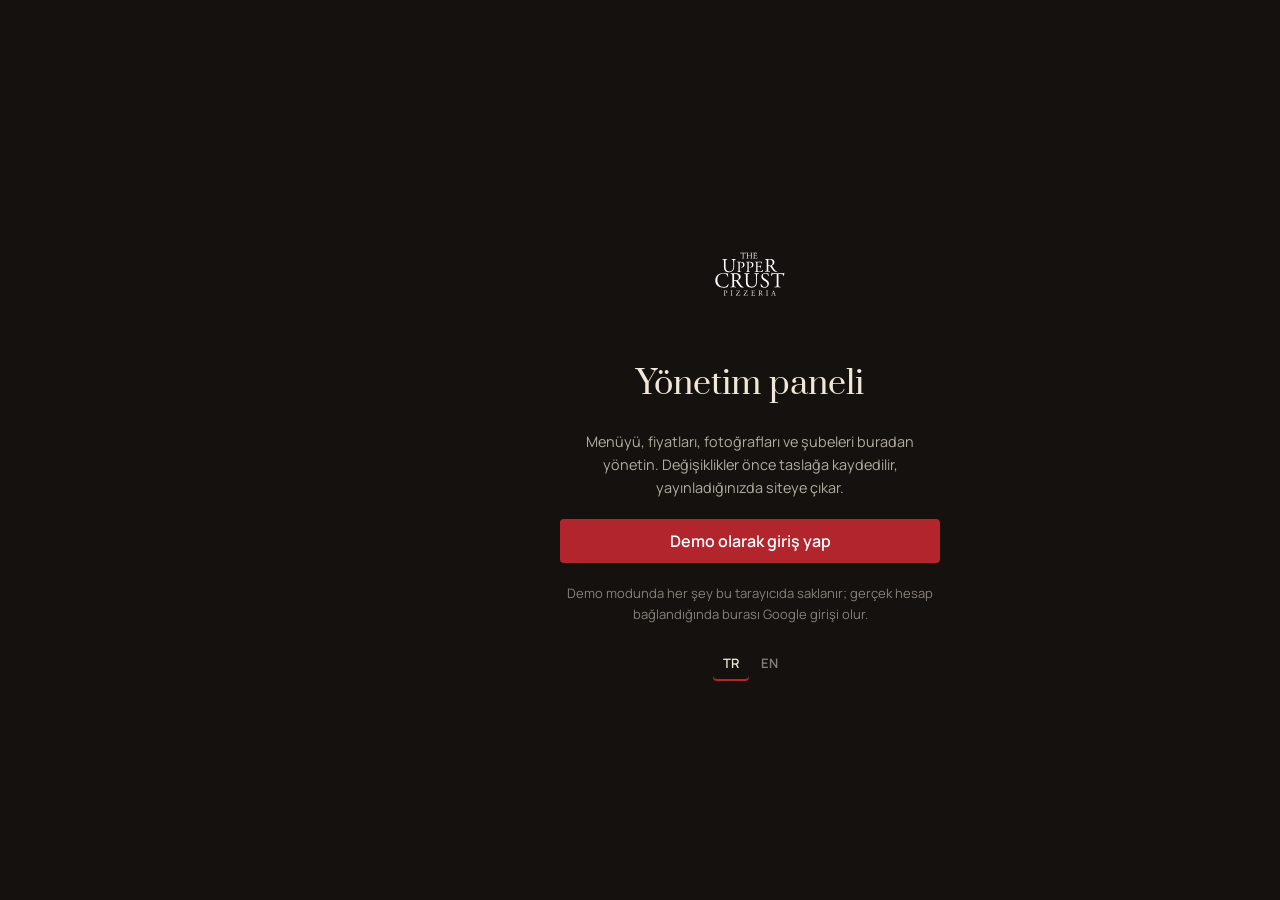
<file: admin/index.html>
<!DOCTYPE html>
<html lang="tr">
<head>
    <meta charset="UTF-8">
    <meta name="viewport" content="width=device-width, initial-scale=1.0, viewport-fit=cover">
    <title>Upper Crust Yönetim</title>
    <meta name="robots" content="noindex, nofollow">
    <meta name="theme-color" content="#15110F">
    <meta name="apple-mobile-web-app-capable" content="yes">
    <meta name="apple-mobile-web-app-status-bar-style" content="black-translucent">
    <link rel="manifest" href="manifest.webmanifest">
    <link rel="icon" href="../images/official/UC-Logo.png">
    <link rel="apple-touch-icon" href="../images/official/cropped-uppercrust_logotype_faviw.png">
    <link rel="preconnect" href="https://fonts.googleapis.com">
    <link rel="preconnect" href="https://fonts.gstatic.com" crossorigin>
    <link href="https://fonts.googleapis.com/css2?family=Cinzel:wght@600&family=Manrope:wght@400;500;600;700&family=Prata&display=swap" rel="stylesheet">
    <link rel="stylesheet" href="../css/style.css">
    <link rel="stylesheet" href="admin.css">
</head>
<body class="admin">
    <div id="app" aria-live="polite">
        <div class="boot"><img src="../images/official/uppercrust_logotype16-w.svg" alt="" width="90"><p>Yükleniyor…</p></div>
    </div>
    <div class="toast" id="toast" role="status" aria-live="polite"></div>
    <dialog class="sheet" id="sheet" data-lenis-prevent></dialog>
    <input type="file" id="file-image" accept="image/*" hidden>
    <input type="file" id="file-camera" accept="image/*" capture="environment" hidden>
    <input type="file" id="file-video" accept="video/mp4,video/quicktime" hidden>

    <script src="../js/config.js"></script>
    <script src="../js/idb.js"></script>
    <script src="i18n.js"></script>
    <script src="store.js"></script>
    <script src="admin.js"></script>
</body>
</html>
</file>
<file: css/style.css>
/*
  The Upper Crust Türkiye, v7
  Scene: the restaurant after dusk. Charcoal ceiling, oven glow, red booths,
  the "One slice at a time / Happiness" mural, a chalkboard menu in an oak frame.
  One accent (booth red), one radius (4px). Motion: GSAP + ScrollTrigger.
*/

:root {
    --ink: #15110F;
    --ink-2: #1E1815;
    --ink-3: #2A221E;
    --chalk: #EFE7DA;
    --chalk-70: rgba(239, 231, 218, 0.72);
    --chalk-50: rgba(239, 231, 218, 0.52);
    --line: rgba(239, 231, 218, 0.14);
    --line-strong: rgba(239, 231, 218, 0.30);
    --booth: #B3252D;
    --booth-deep: #8E1B22;
    --booth-soft: #E4747B;
    --board: #23362E;
    --board-deep: #1B2B24;
    --oak: #7A5230;
    --mozz: #F1DFA8;
    --bulb: rgba(224, 164, 88, 0.16);

    --font-display: 'Prata', 'Cairo', Georgia, serif;
    --font-body: 'Manrope', 'Cairo', system-ui, sans-serif;
    --font-mark: 'Cinzel', 'Prata', serif;

    --r: 4px;
    --ease: cubic-bezier(0.23, 1, 0.32, 1);
    --fast: 0.2s;
    --med: 0.45s;
    --header-h: 72px;
    --wrap: 1240px;
    --gutter: clamp(1.25rem, 4vw, 3.5rem);
    --z-header: 50;
    --z-drawer: 60;
    --z-peek: 70;
    --z-toast: 80;

    color-scheme: dark;
}

/* ---------- Base ---------- */
*, *::before, *::after { box-sizing: border-box; }
html { scroll-behavior: smooth; -webkit-text-size-adjust: 100%; }
body {
    margin: 0;
    font-family: var(--font-body);
    font-size: 1rem;
    line-height: 1.6;
    color: var(--chalk);
    background: var(--ink);
    -webkit-font-smoothing: antialiased;
    overflow-x: clip;
}
img { display: block; max-width: 100%; }
html.js img[loading="lazy"] { opacity: 0; transition: opacity 0.45s ease; }
html.js img[loading="lazy"].is-loaded { opacity: 1; }
a { color: inherit; text-decoration: none; }
button { font: inherit; color: inherit; background: none; border: 0; padding: 0; cursor: pointer; }
h1, h2, h3, h4, p, ul, dl, dd, figure { margin: 0; }
ul { padding: 0; list-style: none; }
h1, h2, h3 { font-family: var(--font-display); font-weight: 400; text-wrap: balance; }
h2 { font-size: clamp(2rem, 3.6vw, 3.4rem); line-height: 1.08; letter-spacing: -0.01em; }
h3 { font-size: 1.5rem; line-height: 1.2; }
p { text-wrap: pretty; }
::selection { background: var(--booth); color: #fff; }
:focus-visible { outline: 2px solid var(--chalk); outline-offset: 3px; border-radius: 2px; }
.wrap { max-width: var(--wrap); margin-inline: auto; padding-inline: var(--gutter); }
.skip { position: absolute; inset-inline-start: 1rem; top: -100px; z-index: 100; background: var(--chalk); color: var(--ink); padding: 0.75rem 1rem; border-radius: var(--r); font-weight: 600; }
.skip:focus { top: 1rem; }
.fine { font-size: 0.8125rem; color: var(--chalk-50); line-height: 1.5; }
.top-sentinel { position: absolute; top: 0; height: 1px; width: 1px; }
.word { display: inline-block; }
[data-reveal], .story-photo, .tl-media, .loc-media, .statement-media, .teaser-media { will-change: clip-path; }
[data-split] .word { will-change: transform, opacity; }

/* ---------- Buttons ---------- */
.btn {
    display: inline-flex; align-items: center; justify-content: center; gap: 0.5rem;
    min-height: 48px; padding: 0 1.5rem;
    border-radius: var(--r); border: 1px solid transparent;
    font-weight: 600; font-size: 0.9375rem; line-height: 1; white-space: nowrap;
    transition: transform var(--fast) var(--ease), background-color var(--fast), color var(--fast), border-color var(--fast);
}
.btn:active { transform: scale(0.97); }
.btn-lg { min-height: 56px; padding: 0 2rem; font-size: 1rem; }
.btn-primary { background: var(--booth); color: #fff; }
.btn-primary:hover { background: var(--booth-deep); }
.btn-ghost { border-color: var(--line-strong); color: var(--chalk); }
.btn-ghost:hover { background: var(--chalk); color: var(--ink); border-color: var(--chalk); }
.btn-quiet { color: var(--chalk-70); text-decoration: underline; text-underline-offset: 4px; text-decoration-color: var(--line-strong); padding-inline: 0.75rem; }
.btn-quiet:hover { color: var(--chalk); text-decoration-color: var(--chalk); }
.icon-btn {
    display: inline-grid; place-items: center; width: 44px; height: 44px;
    border-radius: 50%; border: 1px solid var(--line-strong); color: var(--chalk);
    transition: background-color var(--fast), color var(--fast), transform var(--fast) var(--ease);
}
.icon-btn:hover { background: var(--chalk); color: var(--ink); }
.icon-btn:active { transform: scale(0.94); }

/* ---------- Header ---------- */
.site-header {
    position: fixed; inset-inline: 0; top: 0; z-index: var(--z-header);
    height: var(--header-h);
    display: flex; align-items: center; gap: clamp(1.25rem, 3vw, 3rem);
    padding-inline: var(--gutter);
    background: transparent;
    transition: background-color var(--med), border-color var(--med);
    border-bottom: 1px solid transparent;
}
.site-header.is-scrolled { background: rgba(21, 17, 15, 0.92); border-color: var(--line); }
@supports (backdrop-filter: blur(1px)) {
    .site-header.is-scrolled { background: rgba(21, 17, 15, 0.78); backdrop-filter: blur(14px); }
}
.wordmark { font-family: var(--font-mark); font-weight: 600; font-size: 1.0625rem; letter-spacing: 0.06em; text-transform: uppercase; white-space: nowrap; }
.wordmark span { font-size: 0.7em; vertical-align: 0.15em; margin-inline-end: 0.15em; }
.nav { display: flex; gap: clamp(0.875rem, 2vw, 1.75rem); }
.nav a { font-weight: 500; font-size: 0.9375rem; color: var(--chalk-70); text-decoration: underline; text-decoration-color: transparent; text-underline-offset: 6px; transition: color var(--fast), text-decoration-color var(--fast); white-space: nowrap; }
.nav a:hover { color: var(--chalk); text-decoration-color: var(--booth); }
.tools { margin-inline-start: auto; display: flex; align-items: center; gap: 0.75rem; }
.lang { display: flex; gap: 0.125rem; }
.lang button { min-width: 36px; height: 36px; font-size: 0.8125rem; font-weight: 600; color: var(--chalk-50); border-radius: var(--r); transition: color var(--fast); }
.lang button:hover { color: var(--chalk); }
.lang button[aria-pressed="true"] { color: var(--chalk); box-shadow: inset 0 -2px 0 var(--booth); }
.tray-btn { position: relative; display: grid; place-items: center; width: 44px; height: 44px; border-radius: 50%; color: var(--chalk); transition: background-color var(--fast); }
.tray-btn:hover { background: var(--ink-3); }
.tray-count {
    position: absolute; top: 2px; inset-inline-end: 0;
    min-width: 20px; height: 20px; padding-inline: 5px;
    display: grid; place-items: center;
    background: var(--booth); color: #fff; border-radius: 10px;
    font-size: 0.6875rem; font-weight: 700; font-variant-numeric: tabular-nums;
}
.tray-count.pop { animation: pop 0.4s var(--ease); }
@keyframes pop { 0% { transform: scale(1); } 40% { transform: scale(1.35); } 100% { transform: scale(1); } }
.btn-header { min-height: 42px; }
.burger { display: none; width: 44px; height: 44px; position: relative; }
.burger span { position: absolute; left: 11px; width: 22px; height: 2px; background: currentColor; transition: transform var(--med) var(--ease), top var(--med) var(--ease); }
.burger span:first-child { top: 17px; }
.burger span:last-child { top: 25px; }
.burger[aria-expanded="true"] span:first-child { top: 21px; transform: rotate(45deg); }
.burger[aria-expanded="true"] span:last-child { top: 21px; transform: rotate(-45deg); }

.drawer {
    position: fixed; inset: 0; z-index: var(--z-drawer);
    background: var(--ink); padding: calc(var(--header-h) + 2rem) var(--gutter) 2rem;
    display: flex; flex-direction: column; justify-content: space-between;
    transform: translateX(100%); visibility: hidden;
    transition: transform var(--med) var(--ease), visibility 0s linear var(--med);
}
[dir="rtl"] .drawer { transform: translateX(-100%); }
.drawer.is-open { transform: none; visibility: visible; transition: transform var(--med) var(--ease); }
.drawer-nav { display: grid; gap: 1rem; }
.drawer-nav a { font-family: var(--font-display); font-size: clamp(1.75rem, 8vw, 2.75rem); line-height: 1.1; }
.drawer-order { color: var(--booth-soft); }
.drawer-lang { gap: 0.5rem; }
.drawer-lang button { min-width: 48px; height: 44px; font-size: 1rem; }
body.drawer-open .site-header { background: var(--ink); border-color: var(--line); }
body.drawer-open .site-header .burger { position: relative; z-index: calc(var(--z-drawer) + 1); }

/* ---------- Hero ---------- */
.hero {
    position: relative; min-height: 100svh;
    display: grid; grid-template-columns: minmax(0, 1fr) minmax(0, 1fr); align-items: center;
    padding: calc(var(--header-h) + 1.5rem) var(--gutter) 5rem;
    overflow: hidden; isolation: isolate;
}
.hero-bg { position: absolute; inset: 0; z-index: -2; }
.hero-bg img, .hero-bg video { width: 100%; height: 100%; object-fit: cover; object-position: 60% 45%; filter: saturate(0.9) brightness(0.5); }
.embers { position: absolute; inset: 0; width: 100%; height: 100%; pointer-events: none; mix-blend-mode: screen; z-index: 2; }
.hero-bg::after { z-index: 1;
    content: ''; position: absolute; inset: 0;
    background:
        radial-gradient(70% 60% at 75% 50%, var(--bulb), transparent 70%),
        linear-gradient(90deg, rgba(21, 17, 15, 0.96) 0%, rgba(21, 17, 15, 0.82) 45%, rgba(21, 17, 15, 0.45) 100%),
        linear-gradient(0deg, var(--ink) 0%, transparent 35%);
}
.hero-copy { max-width: 640px; position: relative; z-index: 1; }
.hero-copy > * { animation: rise 0.9s var(--ease) both; animation-delay: calc(var(--i) * 110ms + 120ms); }
@keyframes rise { from { opacity: 0; transform: translateY(24px); } to { opacity: 1; transform: none; } }
.hero-logo { height: 120px; width: auto; margin-bottom: 1.5rem; opacity: 0.95; }
.hero-title { font-size: clamp(2.4rem, 4.8vw, 4.4rem); line-height: 1.04; letter-spacing: -0.015em; }
.hero-sub { margin-top: 1.5rem; font-size: clamp(1.0625rem, 1.5vw, 1.3125rem); color: var(--chalk-70); max-width: 38ch; }
.hero-ctas { margin-top: 2.25rem; display: flex; flex-wrap: wrap; gap: 0.75rem; }
.awards { margin-top: 2.5rem; display: flex; flex-wrap: wrap; gap: 0.5rem 1.5rem; font-size: 0.8125rem; color: var(--chalk-50); }
.awards li { display: flex; align-items: center; gap: 0.5rem; }
.awards li::before { content: ''; width: 6px; height: 6px; border-radius: 50%; background: var(--booth); }

.hero-pie { justify-self: end; width: min(42vw, 66vh); aspect-ratio: 1; position: relative; z-index: 1; transform: translateX(-6%); }
[dir="rtl"] .hero-pie { justify-self: start; transform: translateX(6%) scaleX(-1); }
.pie { position: relative; width: 100%; height: 100%; animation: pie-in 1.4s var(--ease) both; }
@keyframes pie-in { from { opacity: 0; transform: rotate(-24deg) scale(0.92); } to { opacity: 1; transform: none; } }
.pie-layer { position: absolute; inset: 0; }
.disc { width: 100%; height: 100%; border-radius: 50%; overflow: hidden; }
/* Pizza sits at (52%, 54%) of hero.jpg with a diameter of 82% of its height; recentre and overfill the disc. */
.disc img { width: 100%; height: 100%; object-fit: cover; object-position: 50% 50%; transform: translate(-4.3%, -5%) scale(1.26); }
.pie-base .disc { box-shadow: 0 50px 120px rgba(0, 0, 0, 0.65), 0 0 0 1px rgba(239, 231, 218, 0.07); }
.pie-gap, .pie-slice { clip-path: polygon(50% 50%, 30.9% 3.8%, 0% 0%, 3.8% 30.9%); }
.pie-gap { background: radial-gradient(circle at 50% 50%, #4a2c1a 0%, #2a1a10 55%, #1a100a 100%); opacity: 0; }
.pie-slice { will-change: transform; filter: drop-shadow(0 10px 18px rgba(0, 0, 0, 0)); }
.cheese { position: absolute; inset: 0; width: 100%; height: 100%; overflow: visible; pointer-events: none; }
.cheese path { fill: none; stroke: url(#mozz); stroke-linecap: round; }
.cheese circle { fill: #F3E2B0; }

.band { position: relative; z-index: 2; }
.drips { position: absolute; left: 0; right: 0; top: -1px; width: 100%; height: 130px; z-index: 3; pointer-events: none; overflow: visible; }

/* ---------- Mural marquee ---------- */
.marquee { background: var(--booth); color: #fff; overflow: hidden; padding-block: 0.9rem; border-block: 1px solid rgba(255, 255, 255, 0.08); }
.marquee-track { display: flex; width: max-content; white-space: nowrap; will-change: transform; }
.marquee-track span { padding-inline-end: 2.5rem; font-family: var(--font-body); font-weight: 700; font-size: clamp(1.25rem, 2.4vw, 2rem); letter-spacing: 0.02em; text-transform: uppercase; }
.marquee-track span.em { font-family: var(--font-display); font-weight: 400; text-transform: none; letter-spacing: 0; color: var(--mozz); }

/* ---------- Section rhythm ---------- */
section { padding-block: clamp(4.5rem, 9vw, 8rem); }
.section-head { display: grid; gap: 0.75rem; max-width: 60ch; margin-bottom: clamp(2.5rem, 5vw, 4rem); }
.section-head p { color: var(--chalk-70); font-size: 1.125rem; }

/* ---------- Story ---------- */
.story-grid { display: grid; grid-template-columns: minmax(0, 5fr) minmax(0, 7fr); gap: clamp(2rem, 5vw, 5rem); align-items: center; }
.story-copy p { margin-top: 1.5rem; color: var(--chalk-70); font-size: 1.0625rem; max-width: 52ch; }
.facts { margin-top: 2.5rem; display: grid; grid-template-columns: 1fr 1fr; gap: 1.5rem 2rem; border-top: 1px solid var(--line); padding-top: 1.5rem; }
.facts dt { font-size: 0.8125rem; color: var(--chalk-50); }
.facts dd { font-family: var(--font-display); font-size: 1.25rem; margin-top: 0.25rem; font-variant-numeric: tabular-nums; }
.story-media { position: relative; min-height: 520px; }
.story-photo { position: absolute; overflow: hidden; border-radius: var(--r); background: var(--ink-3); }
.story-photo img { width: 100%; height: 100%; object-fit: cover; will-change: transform; }
.story-photo:not(.small) { inset: 0 18% 8% 0; }
.story-photo.small { width: 42%; aspect-ratio: 4 / 3; right: 0; bottom: 0; box-shadow: 0 30px 80px rgba(0, 0, 0, 0.55); }
[dir="rtl"] .story-photo:not(.small) { inset: 0 0 8% 18%; }
[dir="rtl"] .story-photo.small { right: auto; left: 0; }

/* ---------- Timeline (pinned) ---------- */
.tl { padding-block: 0; background: var(--ink-2); overflow: hidden; }
.tl-head { padding-block: clamp(3rem, 6vw, 5rem) 1.5rem; }
.tl-viewport { overflow: hidden; padding-bottom: clamp(3rem, 6vw, 5rem); scrollbar-width: none; }
.tl-viewport::-webkit-scrollbar { display: none; }
.tl-track { display: flex; gap: clamp(1.5rem, 3vw, 3rem); padding-inline: var(--gutter); width: max-content; will-change: transform; }
.tl-panel { width: min(72vw, 780px); display: grid; grid-template-columns: minmax(0, 3fr) minmax(0, 2fr); gap: 1.5rem; align-items: end; }
.tl-media { aspect-ratio: 4 / 3; overflow: hidden; border-radius: var(--r); background: var(--ink-3); }
.tl-media img { width: 100%; height: 100%; object-fit: cover; }
.tl-year { font-family: var(--font-display); font-size: clamp(1.75rem, 3vw, 2.75rem); line-height: 1.05; margin-bottom: 0.75rem; }
.tl-text p:last-child { color: var(--chalk-70); max-width: 34ch; }

/* ---------- Signature ---------- */
.sig-grid { display: grid; grid-template-columns: repeat(12, 1fr); gap: clamp(1rem, 2vw, 1.5rem); }
.sig { grid-column: span 4; display: grid; gap: 1rem; text-align: start; align-content: start; }
.sig.is-feature { grid-column: span 8; grid-row: span 2; }
.sig-media { overflow: hidden; border-radius: var(--r); background: var(--ink-3); aspect-ratio: 4 / 3; }
.sig.is-feature .sig-media { aspect-ratio: 8 / 7; }
.sig-media img { width: 100%; height: 100%; object-fit: cover; object-position: 50% 70%; filter: brightness(0.92); transition: filter var(--med), opacity 0.45s ease; }
.sig:hover .sig-media img, .sig:focus-visible .sig-media img { filter: brightness(1); }
.sig.is-season { grid-column: 1 / -1; grid-template-columns: minmax(0, 2fr) minmax(0, 3fr); align-items: center; gap: clamp(1.25rem, 3vw, 2.5rem); margin-top: 0.5rem; padding-top: clamp(1.25rem, 3vw, 2rem); border-top: 1px solid var(--line); }
.sig.is-season .sig-media { aspect-ratio: 16 / 10; }
.sig-text { display: grid; gap: 0.35rem; }
.sig-kicker { font-size: 0.8125rem; font-weight: 600; color: var(--booth-soft); }
.sig-name { font-family: var(--font-display); font-size: 1.375rem; text-decoration: underline; text-decoration-color: transparent; text-underline-offset: 6px; transition: text-decoration-color var(--fast); }
.sig.is-feature .sig-name { font-size: clamp(1.5rem, 2.4vw, 2rem); }
.sig:hover .sig-name { text-decoration-color: var(--booth); }
.sig-desc { color: var(--chalk-70); font-size: 0.9375rem; max-width: 48ch; }
.sig-price { color: var(--chalk-50); font-size: 0.875rem; font-variant-numeric: tabular-nums; }

/* ---------- Builder ---------- */
.builder { background: var(--ink-2); border-block: 1px solid var(--line); overflow: clip; }
.builder-grid { display: grid; grid-template-columns: minmax(0, 6fr) minmax(0, 5fr); gap: clamp(2rem, 5vw, 5rem); align-items: start; }
.page-menu .builder-stage { position: sticky; top: calc(var(--header-h) + 1.5rem); }
.builder-stage { position: relative; display: grid; place-items: center; padding: clamp(1rem, 3vw, 2.5rem); touch-action: none; user-select: none; -webkit-user-select: none; }
.builder-stage::before { content: ''; position: absolute; inset: 0; background: radial-gradient(50% 50% at 50% 50%, rgba(224, 164, 88, 0.22), transparent 70%); pointer-events: none; }
.builder-stage.is-dragging { cursor: grabbing; }
.pz { position: relative; width: min(100%, 560px); height: auto; filter: drop-shadow(0 50px 90px rgba(0, 0, 0, 0.65)); }
.pz-crust { fill: var(--crust, #E0B679); transition: fill var(--med); }
.pz-sauce { fill: var(--sauce, #B8321F); transition: fill var(--med); }
.pz-cheese { fill: #EBD9A4; }
.pz-txt { font-family: var(--font-display); font-size: 26px; fill: #3d2a1a; }
.pz-cut { stroke: rgba(30, 18, 10, 0.5); stroke-width: 3; }
.pz image { transition: opacity var(--fast); }
.pz-ghost { filter: none !important; }
.stage-hint { position: absolute; bottom: 0.5rem; inset-inline-start: 50%; transform: translateX(-50%); font-size: 0.8125rem; color: var(--chalk-50); white-space: nowrap; }
[dir="rtl"] .stage-hint { transform: translateX(50%); }
.spin-btn { position: absolute; inset-inline-end: 6%; bottom: 8%; background: var(--ink-2); }
.builder-panel { display: grid; gap: 1.75rem; min-width: 0; }
.pick { display: grid; gap: 0.75rem; min-width: 0; }
.field-label { font-size: 0.8125rem; color: var(--chalk-70); }
.thumbs { display: flex; gap: 0.75rem; overflow-x: auto; scroll-snap-type: x proximity; padding: 4px 4px 0.5rem; margin: -4px; scrollbar-width: none; }
.thumbs::-webkit-scrollbar { display: none; }
.thumb { flex: 0 0 auto; width: 76px; display: grid; gap: 0.4rem; justify-items: center; scroll-snap-align: start; border-radius: var(--r); }
.thumb-disc { width: 60px; height: 60px; border-radius: 50%; overflow: hidden; display: grid; place-items: center; background: var(--ink-3); box-shadow: 0 0 0 2px transparent; transition: box-shadow var(--fast), transform var(--fast) var(--ease); }
.thumb-disc img { width: 100%; height: 100%; object-fit: cover; }
.thumb-disc span { font-family: var(--font-display); font-size: 0.9375rem; color: var(--chalk-70); }
.thumb:hover .thumb-disc { transform: translateY(-2px); box-shadow: 0 0 0 2px var(--line-strong); }
.thumb[aria-checked="true"] .thumb-disc { box-shadow: 0 0 0 2px var(--chalk), 0 0 0 5px var(--ink-2); transform: scale(1.06); }
.thumb-name { font-size: 0.6875rem; color: var(--chalk-50); max-width: 76px; overflow: hidden; text-overflow: ellipsis; white-space: nowrap; }
.thumb[aria-checked="true"] .thumb-name { color: var(--chalk); }
.ctl-grid { display: grid; grid-template-columns: 1fr 1fr 1fr; gap: 1rem; }
.field { display: grid; gap: 0.5rem; }
.field label { font-size: 0.8125rem; color: var(--chalk-70); }
.field input {
    height: 46px; padding-inline: 0.875rem; border-radius: var(--r);
    background: var(--ink-3); color: var(--chalk); border: 1px solid var(--line-strong);
    font: inherit; font-size: 0.9375rem; width: 100%;
    transition: border-color var(--fast);
}
.field input::placeholder { color: var(--chalk-50); }
.field input:focus { outline: none; border-color: var(--chalk); }
.seg { display: inline-flex; border: 1px solid var(--line-strong); border-radius: var(--r); padding: 3px; gap: 3px; background: var(--ink-3); width: 100%; }
.seg button { flex: 1; display: inline-flex; align-items: baseline; justify-content: center; gap: 0.35rem; min-height: 38px; padding: 0 0.5rem; border-radius: 3px; font-weight: 600; font-size: 0.875rem; color: var(--chalk-70); transition: background-color var(--fast), color var(--fast); }
.seg button small { font-size: 0.7rem; font-weight: 500; color: var(--chalk-50); }
.seg button:hover { color: var(--chalk); }
.seg button[aria-checked="true"] { background: var(--chalk); color: var(--ink); }
.seg button[aria-checked="true"] small { color: var(--ink); opacity: 0.7; }
.builder-foot { display: flex; flex-wrap: wrap; align-items: center; gap: 1rem; padding-top: 1.25rem; border-top: 1px solid var(--line); }
.builder-price { font-family: var(--font-display); font-size: 1.75rem; font-variant-numeric: tabular-nums; margin-inline-end: auto; }

/* ---------- Statement ---------- */
.statement { background: var(--ink); }
.statement-grid { display: grid; grid-template-columns: minmax(0, 5fr) minmax(0, 7fr); gap: clamp(2rem, 5vw, 5rem); align-items: center; }
.statement-media { aspect-ratio: 9 / 13; overflow: hidden; border-radius: var(--r); background: var(--ink-3); box-shadow: 0 40px 100px rgba(0, 0, 0, 0.55); }
.statement-media video { width: 100%; height: 100%; object-fit: cover; }
.statement-copy h2 { font-size: clamp(2.6rem, 6vw, 5.5rem); line-height: 1; letter-spacing: -0.02em; }
.statement-copy p { margin-top: 1.5rem; color: var(--chalk-70); font-size: 1.125rem; max-width: 46ch; }
.statement-copy .btn { margin-top: 2rem; }

/* ---------- Intro ---------- */
.intro { position: fixed; inset: 0; z-index: 200; display: grid; place-items: center; pointer-events: none; }
.intro-panel { position: absolute; inset-inline: 0; height: 50%; background: var(--ink); }
.intro-top { top: 0; border-bottom: 1px solid var(--line); }
.intro-bottom { bottom: 0; }
.intro-center { position: relative; z-index: 1; display: grid; justify-items: center; gap: 1rem; text-align: center; }
.intro-center img { height: 140px; width: auto; }
.intro-center p { font-size: 0.875rem; color: var(--chalk-50); letter-spacing: 0.04em; }
body.is-intro { overflow: hidden; }
body:not(.is-intro) .intro { display: none; }
body.is-intro .hero-copy > *, body.is-intro .pie { animation-play-state: paused; }

/* ---------- Cursor ---------- */
.cursor { position: fixed; top: 0; left: 0; z-index: 300; width: 12px; height: 12px; margin: -6px 0 0 -6px; border-radius: 50%; background: var(--chalk); pointer-events: none; opacity: 0; transition: width 0.25s var(--ease), height 0.25s var(--ease), margin 0.25s var(--ease), background-color 0.25s, opacity 0.2s; display: grid; place-items: center; }
.cursor.is-on { opacity: 1; }
.cursor.is-hover { width: 40px; height: 40px; margin: -20px 0 0 -20px; background: rgba(239, 231, 218, 0.18); box-shadow: inset 0 0 0 1px var(--chalk); }
.cursor.is-label { width: 96px; height: 96px; margin: -48px 0 0 -48px; background: var(--booth); }
.cursor.is-down { transform: scale(0.85); }
.cursor-label { font-size: 0.75rem; font-weight: 600; color: #fff; text-align: center; padding: 0 0.5rem; line-height: 1.2; opacity: 0; transition: opacity 0.2s; }
.cursor.is-label .cursor-label { opacity: 1; }
html.has-cursor, html.has-cursor a, html.has-cursor button, html.has-cursor [role="radio"] { cursor: none; }

/* ---------- Lenis ---------- */
html.lenis, html.lenis body { height: auto; }
.lenis.lenis-smooth { scroll-behavior: auto !important; }
.lenis.lenis-smooth [data-lenis-prevent] { overscroll-behavior: contain; }
.lenis.lenis-stopped { overflow: hidden; }

/* ---------- Menu (chalkboard) ---------- */
.board {
    background: radial-gradient(120% 70% at 50% 0%, rgba(239, 231, 218, 0.05), transparent 60%), var(--board);
    border-top: 6px solid var(--oak); border-bottom: 6px solid var(--oak);
}
.menu-grid { display: grid; grid-template-columns: 260px minmax(0, 1fr); gap: clamp(2rem, 4vw, 4.5rem); align-items: start; }
.rail { position: sticky; top: calc(var(--header-h) + 1.5rem); display: grid; gap: 1.75rem; }
.rail-text { color: var(--chalk-70); font-size: 0.9375rem; margin-top: -0.75rem; }
.board .field input { background: var(--board-deep); }
.board .field input::-webkit-search-cancel-button { filter: invert(1) opacity(0.6); }
.cats { display: grid; gap: 0.125rem; }
.cat-btn {
    display: flex; justify-content: space-between; align-items: center; gap: 1rem;
    padding: 0.75rem 0.875rem; border-radius: var(--r); text-align: start;
    color: var(--chalk-70); font-weight: 500;
    transition: background-color var(--fast), color var(--fast);
}
.cat-btn:hover { color: var(--chalk); background: rgba(239, 231, 218, 0.05); }
.cat-btn[aria-pressed="true"] { background: var(--board-deep); color: var(--chalk); font-weight: 600; }
.cat-btn small { font-size: 0.8125rem; color: var(--chalk-50); font-variant-numeric: tabular-nums; }
.cat-btn[aria-pressed="true"] small { color: var(--chalk-70); }
.diet { display: grid; gap: 0.25rem; }
.diet-title { font-size: 0.8125rem; color: var(--chalk-70); margin-bottom: 0.25rem; }
.diet-btn { display: flex; align-items: center; gap: 0.75rem; padding: 0.5rem 0.875rem; border-radius: var(--r); color: var(--chalk-70); text-align: start; min-height: 44px; transition: color var(--fast), background-color var(--fast); }
.diet-btn:hover { color: var(--chalk); background: rgba(239, 231, 218, 0.05); }
.diet-btn[aria-pressed="true"] { color: var(--chalk); }
.check { width: 18px; height: 18px; border: 1.5px solid var(--line-strong); border-radius: var(--r); display: grid; place-items: center; transition: background-color var(--fast), border-color var(--fast); flex: none; }
.check::after { content: ''; width: 10px; height: 6px; border: 2px solid var(--board); border-top: 0; border-right: 0; transform: rotate(-45deg) translate(1px, -1px) scale(0); transition: transform var(--fast) var(--ease); }
.diet-btn[aria-pressed="true"] .check { background: var(--chalk); border-color: var(--chalk); }
.diet-btn[aria-pressed="true"] .check::after { transform: rotate(-45deg) translate(1px, -1px) scale(1); }
.slice-note { border-top: 1px solid var(--line); padding-top: 1.5rem; display: grid; gap: 0.5rem; justify-items: start; }
.slice-note h3 { font-size: 1.25rem; }
.slice-note p { color: var(--chalk-70); font-size: 0.9rem; }

.toolbar { display: flex; flex-wrap: wrap; align-items: end; justify-content: space-between; gap: 1rem 2rem; padding-bottom: 1.25rem; border-bottom: 1px solid var(--line-strong); }
.lens-wrap { display: grid; grid-template-columns: auto auto; align-items: center; gap: 0.35rem 1rem; }
.lens-wrap[hidden] { display: none; }
.lens-label { font-size: 0.8125rem; color: var(--chalk-70); }
.lens { display: inline-flex; border: 1px solid var(--line-strong); border-radius: var(--r); padding: 3px; gap: 3px; background: var(--board-deep); }
.lens button { display: inline-flex; align-items: baseline; gap: 0.35rem; min-height: 40px; padding: 0 0.875rem; border-radius: 3px; font-weight: 700; font-size: 0.9375rem; color: var(--chalk-70); transition: background-color var(--fast), color var(--fast); }
.lens button small { font-size: 0.75rem; font-weight: 500; color: var(--chalk-50); }
.lens button:hover { color: var(--chalk); }
.lens button[aria-checked="true"] { background: var(--chalk); color: var(--board); }
.lens button[aria-checked="true"] small { color: var(--board); opacity: 0.75; }
.lens-note { grid-column: 1 / -1; font-size: 0.8125rem; color: var(--chalk-50); }
.results { font-size: 0.875rem; color: var(--chalk-70); font-variant-numeric: tabular-nums; padding-bottom: 0.35rem; }

.rows { display: grid; grid-template-columns: 1fr; column-gap: 3rem; }
.row { animation: row-in 0.5s var(--ease) both; animation-delay: calc(min(var(--i), 16) * 28ms); }
@keyframes row-in { from { opacity: 0; transform: translateY(10px); } to { opacity: 1; transform: none; } }
.row-btn {
    display: grid; gap: 0.35rem; width: calc(100% + 1.5rem); margin-inline: -0.75rem;
    padding: 1.125rem 0.75rem; border-radius: var(--r); text-align: start;
    border-bottom: 1px dashed var(--line);
    transition: background-color var(--fast);
}
.row-btn:hover { background: rgba(239, 231, 218, 0.045); }
.row-head { display: flex; align-items: baseline; gap: 0.625rem; }
.row-name { font-family: var(--font-display); font-size: 1.25rem; line-height: 1.25; }
.row-num { font-family: var(--font-body); font-size: 0.8125rem; font-weight: 600; color: var(--booth-soft); margin-inline-end: 0.5rem; font-variant-numeric: tabular-nums; }
.row-cat { font-family: var(--font-body); font-size: 0.75rem; color: var(--chalk-50); margin-inline-start: 0.5rem; }
.leader { flex: 1; border-bottom: 1px dotted var(--line-strong); transform: translateY(-0.35em); min-width: 1.5rem; }
.row-price { font-weight: 600; font-size: 1.0625rem; font-variant-numeric: tabular-nums; white-space: nowrap; }
.row-price.flip { animation: flip 0.35s var(--ease); }
@keyframes flip { from { opacity: 0; transform: translateY(-0.4em); } to { opacity: 1; transform: none; } }
.row-desc { color: var(--chalk-70); font-size: 0.9375rem; max-width: 62ch; }
.row-meta { display: flex; flex-wrap: wrap; align-items: center; gap: 0.5rem 1rem; margin-top: 0.25rem; }
.row-sizes { display: inline-flex; gap: 0.875rem; font-size: 0.8125rem; color: var(--chalk-50); font-variant-numeric: tabular-nums; }
.row-sizes .is-on { color: var(--chalk); font-weight: 600; }
.tag { display: inline-grid; place-items: center; min-width: 26px; height: 20px; padding-inline: 5px; border: 1px solid var(--line-strong); border-radius: var(--r); font-size: 0.6875rem; font-weight: 700; letter-spacing: 0.02em; color: var(--chalk-70); }
.empty { padding: 3rem 0; display: grid; gap: 1rem; justify-items: start; color: var(--chalk-70); }

.peek {
    position: fixed; top: 0; left: 0; z-index: var(--z-peek);
    width: 220px; height: 220px; object-fit: cover; border-radius: var(--r);
    pointer-events: none; opacity: 0; transform: translate(-50%, -50%) scale(0.8) rotate(-4deg);
    box-shadow: 0 30px 60px rgba(0, 0, 0, 0.6);
}

/* ---------- Catering ---------- */
.catering { position: relative; overflow: hidden; isolation: isolate; padding-block: clamp(6rem, 12vw, 11rem) 0; }
.catering-bg { position: absolute; inset: -12% 0; z-index: -1; }
.catering-bg img { width: 100%; height: 100%; object-fit: cover; filter: brightness(0.5) saturate(0.9); will-change: transform; }
.catering-bg::after { content: ''; position: absolute; inset: 0; background: linear-gradient(180deg, var(--ink) 0%, rgba(21, 17, 15, 0.25) 35%, rgba(21, 17, 15, 0.6) 100%); }
.catering-copy { max-width: 72ch; display: grid; gap: 1.25rem; justify-items: start; }
.catering-copy h2 { font-size: clamp(1.9rem, 3vw, 2.9rem); }
.catering-copy p { color: var(--chalk-70); font-size: 1.0625rem; }
.catering-copy .btn { margin-top: 0.5rem; }
.catering-strip { margin-top: clamp(3rem, 6vw, 5rem); display: flex; gap: 0.75rem; padding-inline: var(--gutter); overflow: hidden; }
.catering-strip img { flex: 0 0 auto; width: clamp(180px, 22vw, 300px); aspect-ratio: 4 / 5; object-fit: cover; border-radius: var(--r) var(--r) 0 0; filter: brightness(0.9); background: var(--ink-3); }

/* ---------- Locations ---------- */
.loc-grid { display: grid; grid-template-columns: 1fr 1fr; gap: clamp(1.5rem, 3vw, 3rem); }
.loc { display: grid; gap: 1.5rem; }
.loc-media { aspect-ratio: 3 / 2; overflow: hidden; border-radius: var(--r); background: var(--ink-3); }
.loc-media img { width: 100%; height: 100%; object-fit: cover; filter: brightness(0.9); transition: filter var(--med), opacity 0.45s ease; }
.loc:hover .loc-media img { filter: brightness(1); }
.loc-media iframe { width: 100%; height: 100%; border: 0; display: block; animation: fade 0.6s var(--ease) both; }
@keyframes fade { from { opacity: 0; } }
.loc-body { display: grid; gap: 1rem; }
.loc-title { display: flex; align-items: baseline; justify-content: space-between; gap: 1rem; flex-wrap: wrap; }
.loc-body h3 { font-size: clamp(1.75rem, 2.6vw, 2.25rem); }
.status { display: inline-flex; align-items: center; gap: 0.5rem; font-size: 0.8125rem; color: var(--chalk-70); }
.status .dot { width: 8px; height: 8px; border-radius: 50%; background: var(--chalk-50); }
.status.is-open .dot { background: #5FB77A; }
.status.is-open { color: #A9DDB8; }
.loc-body > p { color: var(--chalk-70); }
.loc-facts { display: grid; gap: 0.75rem; }
.loc-facts div { display: grid; grid-template-columns: 5.5rem 1fr; gap: 1rem; font-size: 0.9375rem; }
.loc-facts dt { color: var(--chalk-50); }
.loc-facts a { text-decoration: underline; text-underline-offset: 4px; text-decoration-color: var(--line-strong); }
.loc-facts a:hover { text-decoration-color: var(--chalk); }
.loc-actions { display: flex; flex-wrap: wrap; gap: 0.75rem; align-items: center; }

/* ---------- Social ---------- */
.social { background: var(--ink-2); padding-bottom: clamp(3rem, 6vw, 5rem); }
.social-head { display: flex; align-items: end; justify-content: space-between; gap: 1.5rem; flex-wrap: wrap; margin-bottom: 2rem; }
.social-head p { color: var(--chalk-70); margin-top: 0.5rem; }
.social-track { display: flex; gap: 1rem; overflow-x: auto; scroll-snap-type: x mandatory; padding-inline: var(--gutter); scrollbar-width: none; }
.social-track::-webkit-scrollbar { display: none; }
.social-track a { flex: 0 0 min(72vw, 320px); scroll-snap-align: start; display: grid; gap: 0.75rem; }
.social-track img { width: 100%; aspect-ratio: 4 / 5; object-fit: cover; border-radius: var(--r); background: var(--ink-3); transition: filter var(--med), opacity 0.45s ease; filter: brightness(0.92); }
.social-track a:hover img { filter: brightness(1); }
.social-track span { font-size: 0.875rem; color: var(--chalk-70); }

/* ---------- Conversion ---------- */
.conversion { background: var(--booth); color: #fff; text-align: center; }
.conversion .wrap { display: grid; justify-items: center; gap: 1rem; }
.conversion h2 { color: #fff; }
.conversion p { color: rgba(255, 255, 255, 0.82); font-size: 1.125rem; max-width: 46ch; }
.conversion .btn-primary { margin-top: 1rem; background: var(--ink); }
.conversion .btn-primary:hover { background: #000; }
.conversion :focus-visible { outline-color: #fff; }

/* ---------- Footer ---------- */
.site-footer { padding-block: 3.5rem 2rem; border-top: 1px solid var(--line); }
.footer-grid { display: grid; grid-template-columns: 2fr 1fr 1fr 1fr; gap: 2.5rem; }
.footer-logo { height: 136px; width: auto; }
.footer-tagline { margin-top: 1rem; color: var(--chalk-70); font-size: 0.9375rem; max-width: 36ch; }
.site-footer h4 { font-size: 0.8125rem; font-weight: 600; color: var(--chalk-50); margin-bottom: 0.875rem; }
.site-footer li + li { margin-top: 0.5rem; }
.site-footer li a { color: var(--chalk-70); font-size: 0.9375rem; }
.site-footer li a:hover { color: var(--chalk); }
.footer-bottom { margin-top: 2.5rem; padding-top: 1.25rem; border-top: 1px solid var(--line); color: var(--chalk-50); font-size: 0.8125rem; display: grid; gap: 0.5rem; }

/* ---------- Dialogs ---------- */
dialog {
    border: 0; padding: 0; margin: auto;
    background: var(--ink-2); color: var(--chalk);
    border-radius: var(--r);
    max-width: min(960px, calc(100vw - 2rem));
    max-height: calc(100dvh - 2rem);
    width: 100%; overflow: hidden;
    box-shadow: 0 40px 100px rgba(0, 0, 0, 0.6);
}
dialog::backdrop { background: rgba(10, 8, 7, 0.72); }
@supports (backdrop-filter: blur(1px)) { dialog::backdrop { backdrop-filter: blur(6px); } }
dialog[open] { animation: dlg-in 0.32s var(--ease); }
dialog.is-closing { animation: dlg-out 0.18s ease both; }
@keyframes dlg-in { from { opacity: 0; transform: scale(0.95); } }
@keyframes dlg-out { to { opacity: 0; transform: scale(0.97); } }
.dialog-close { position: absolute; top: 1rem; inset-inline-end: 1rem; z-index: 2; background: rgba(21, 17, 15, 0.6); border-color: transparent; }

.dish-grid { display: grid; grid-template-columns: minmax(0, 1fr) minmax(0, 1fr); max-height: calc(100dvh - 2rem); }
.dish-visual { min-height: 340px; background: var(--booth); }
.dish-visual img { width: 100%; height: 100%; object-fit: cover; }
.dish-type { height: 100%; min-height: 340px; display: grid; align-content: end; gap: 0.5rem; padding: 2rem; color: #fff; background: linear-gradient(160deg, var(--booth), var(--booth-deep)); }
.dish-type span { font-weight: 600; font-size: 0.9375rem; opacity: 0.8; }
.dish-type strong { font-family: var(--font-display); font-weight: 400; font-size: clamp(2rem, 3.6vw, 3rem); line-height: 1.05; text-wrap: balance; }
.dish-body { padding: clamp(1.5rem, 3vw, 2.5rem); display: grid; gap: 1.25rem; align-content: start; overflow-y: auto; }
.dish-tags { display: flex; gap: 0.5rem; min-height: 20px; }
.dish-body h3 { font-size: clamp(1.75rem, 2.6vw, 2.25rem); padding-inline-end: 2.5rem; }
.dish-desc { color: var(--chalk-70); font-size: 1.0625rem; }
.label { font-size: 0.8125rem; color: var(--chalk-70); margin-bottom: 0.75rem; }
.sizes-wrap[hidden] { display: none; }
.sizes { display: flex; gap: 0.5rem; align-items: end; }
.size-opt { flex: 1; display: grid; justify-items: center; align-content: end; gap: 0.35rem; padding: 0.875rem 0.5rem 0.75rem; border-radius: var(--r); border: 1px solid var(--line); transition: border-color var(--fast), background-color var(--fast); }
.size-opt:hover { border-color: var(--line-strong); }
.size-opt[aria-checked="true"] { border-color: var(--chalk); background: rgba(239, 231, 218, 0.04); }
.size-disc { width: calc(var(--d) * 84px); aspect-ratio: 1; border-radius: 50%; border: 1.5px solid var(--chalk-50); transition: background-color var(--fast), border-color var(--fast); }
.size-opt[aria-checked="true"] .size-disc { background: var(--booth); border-color: var(--booth); }
.size-name { font-weight: 700; margin-top: 0.25rem; }
.size-cm { font-size: 0.75rem; color: var(--chalk-50); }
.size-price { font-size: 0.875rem; color: var(--chalk-70); font-variant-numeric: tabular-nums; }
.size-opt[aria-checked="true"] .size-price { color: var(--chalk); }
.dish-foot { display: flex; flex-wrap: wrap; align-items: center; gap: 1rem; padding-top: 1rem; border-top: 1px solid var(--line); }
.dish-price { font-family: var(--font-display); font-size: 1.75rem; font-variant-numeric: tabular-nums; margin-inline-end: auto; }
.qty { display: inline-flex; align-items: center; border: 1px solid var(--line-strong); border-radius: var(--r); }
.qty-btn { width: 44px; height: 44px; font-size: 1.25rem; display: grid; place-items: center; transition: background-color var(--fast); }
.qty-btn:hover { background: var(--ink-3); }
.qty output { min-width: 2.5rem; text-align: center; font-weight: 600; font-variant-numeric: tabular-nums; }

.tray { position: fixed; inset: 0 0 0 auto; margin: 0; height: 100dvh; max-height: 100dvh; width: min(440px, 100vw); border-radius: 0; display: none; grid-template-rows: auto 1fr auto; box-shadow: -30px 0 80px rgba(0, 0, 0, 0.5); }
.tray[open] { display: grid; animation: tray-in 0.4s var(--ease); }
.tray.is-closing { animation: tray-out 0.22s ease both; }
[dir="rtl"] .tray { inset: 0 auto 0 0; }
[dir="rtl"] .tray[open] { animation-name: tray-in-rtl; }
[dir="rtl"] .tray.is-closing { animation-name: tray-out-rtl; }
@keyframes tray-in { from { transform: translateX(100%); } }
@keyframes tray-out { to { transform: translateX(100%); } }
@keyframes tray-in-rtl { from { transform: translateX(-100%); } }
@keyframes tray-out-rtl { to { transform: translateX(-100%); } }
.tray-head { display: flex; align-items: center; justify-content: space-between; padding: 1.25rem 1.5rem; border-bottom: 1px solid var(--line); }
.tray-head h3 { font-size: 1.5rem; display: flex; align-items: baseline; gap: 0.75rem; }
.tray-total-count { font-family: var(--font-body); font-size: 0.875rem; color: var(--chalk-50); }
.tray-lines { overflow-y: auto; padding: 0.5rem 1.5rem; }
.line { display: grid; grid-template-columns: 1fr auto; gap: 0.5rem 1rem; padding: 1rem 0; border-bottom: 1px dashed var(--line); align-items: center; }
.line-name { font-family: var(--font-display); font-size: 1.125rem; line-height: 1.25; }
.line-size { font-size: 0.8125rem; color: var(--chalk-50); }
.line-total { font-weight: 600; font-variant-numeric: tabular-nums; text-align: end; }
.line-ctl { display: flex; align-items: center; gap: 0.75rem; grid-column: 1 / -1; }
.line-ctl .qty-btn { width: 36px; height: 36px; font-size: 1rem; }
.line-remove { margin-inline-start: auto; font-size: 0.8125rem; color: var(--chalk-50); text-decoration: underline; text-underline-offset: 3px; }
.line-remove:hover { color: var(--chalk); }
.tray-empty { padding: 3rem 0; color: var(--chalk-70); text-align: center; }
.tray-foot { padding: 1.25rem 1.5rem 1.5rem; border-top: 1px solid var(--line); display: grid; gap: 0.75rem; }
.tray-foot[hidden] { display: none; }
.tray-sub { display: flex; justify-content: space-between; align-items: baseline; margin-bottom: 0.5rem; }
.tray-sub strong { font-family: var(--font-display); font-weight: 400; font-size: 1.5rem; font-variant-numeric: tabular-nums; }
.tray .btn-primary { width: 100%; }
.tray .btn-quiet { justify-self: center; }

/* ---------- Toast ---------- */
.toast { position: fixed; bottom: 1.5rem; left: 50%; z-index: var(--z-toast); transform: translate(-50%, 140%); opacity: 0; background: var(--chalk); color: var(--ink); padding: 0.75rem 1.25rem; border-radius: var(--r); font-weight: 600; font-size: 0.9375rem; transition: transform var(--med) var(--ease), opacity var(--med); pointer-events: none; }
.toast.show { transform: translate(-50%, 0); opacity: 1; }

/* ---------- Responsive ---------- */
@media (min-width: 1180px) { .rows { grid-template-columns: 1fr 1fr; } }
@media (max-width: 1240px) { .nav { display: none; } .lang:not(.drawer-lang) { display: none; } .burger { display: block; } }
@media (max-width: 900px) {
    .btn-header { display: none; }
    .hero { grid-template-columns: 1fr; align-items: start; padding-top: calc(var(--header-h) + 1rem); padding-bottom: 6rem; row-gap: 2rem; min-height: auto; }
    .hero-pie { grid-row: 1; justify-self: center; width: min(76vw, 400px); transform: none; }
    [dir="rtl"] .hero-pie { transform: scaleX(-1); }
    .hero-copy { max-width: none; }
    .hero-logo { height: 88px; }
    .story-grid { grid-template-columns: 1fr; }
    .story-media { min-height: 0; display: grid; grid-template-columns: 3fr 2fr; gap: 0.75rem; }
    .story-photo, .story-photo.small { position: static; width: auto; aspect-ratio: 4 / 5; inset: auto; box-shadow: none; }
    .tl-panel { width: 82vw; grid-template-columns: 1fr; }
    .sig { grid-column: span 12; }
    .sig.is-feature { grid-column: span 12; grid-row: auto; }
    .sig.is-feature .sig-media { aspect-ratio: 4 / 3; }
    .sig.is-season { grid-template-columns: 1fr; }
    .builder-grid { grid-template-columns: 1fr; }
    .page-menu .builder-stage { position: relative; }
    .pz { width: min(100%, 400px); }
    .statement-grid { grid-template-columns: 1fr; }
    .statement-media { aspect-ratio: 4 / 5; max-width: 420px; }
    .cursor { display: none; }
    .menu-grid { grid-template-columns: 1fr; gap: 2rem; }
    .rail { position: static; }
    .cats { display: flex; flex-wrap: wrap; gap: 0.25rem; }
    .cat-btn { min-height: 44px; }
    .diet { display: flex; flex-wrap: wrap; align-items: center; gap: 0.25rem 0.5rem; }
    .diet-title { width: 100%; }
    .loc-grid { grid-template-columns: 1fr; }
    .footer-grid { grid-template-columns: 1fr 1fr; gap: 2rem; }
    .dish { max-width: 100vw; max-height: 100dvh; height: 100dvh; border-radius: 0; }
    .dish-grid { grid-template-columns: 1fr; grid-template-rows: 38dvh 1fr; max-height: 100dvh; }
    .dish-visual, .dish-type { min-height: 0; }
    .dish-body { padding-bottom: 2rem; }
    .peek { display: none; }
}
@media (max-width: 560px) {
    .hero-ctas .btn { flex: 1 1 auto; }
    .ctl-grid { grid-template-columns: 1fr 1fr; }
    .toolbar { align-items: start; flex-direction: column; }
    .row-head { flex-wrap: wrap; }
    .leader { display: none; }
    .row-price { margin-inline-start: auto; }
    .loc-facts div { grid-template-columns: 1fr; gap: 0.125rem; }
    .dish-foot .btn, .builder-foot .btn { width: 100%; }
    .dish-price, .builder-price { width: 100%; margin-inline-end: 0; }
    .footer-grid { grid-template-columns: 1fr; }
    .marquee-track span { font-size: 1.125rem; }
}

/* ---------- Reduced motion ---------- */
@media (prefers-reduced-motion: reduce) {
    html { scroll-behavior: auto; }
    *, *::before, *::after { animation-duration: 0.01ms !important; animation-iteration-count: 1 !important; transition-duration: 0.01ms !important; }
    .pie, .hero-copy > * { animation: none; opacity: 1; }
    .drips, .cheese, .embers, .cursor, .intro { display: none; }
    body.is-intro { overflow: auto; }
}

/* ---------- Landing: menu teaser ---------- */
.teaser { background: var(--ink-2); border-block: 1px solid var(--line); }
.teaser-grid { display: grid; grid-template-columns: minmax(0, 6fr) minmax(0, 6fr); gap: clamp(2rem, 5vw, 5rem); align-items: center; }
.teaser-copy p { margin-top: 1.25rem; color: var(--chalk-70); font-size: 1.125rem; max-width: 46ch; }
.teaser-ctas { margin-top: 2rem; display: flex; flex-wrap: wrap; gap: 0.75rem; }
.teaser-media { display: block; aspect-ratio: 4 / 3; overflow: hidden; border-radius: var(--r); background: var(--ink-3); box-shadow: 0 40px 100px rgba(0, 0, 0, 0.55); }
.teaser-media img { width: 100%; height: 100%; object-fit: cover; transition: filter var(--med), opacity 0.45s ease; }
.teaser-media:hover img { filter: brightness(0.9); }

/* ---------- Menu page ---------- */
.page-menu .site-header { background: rgba(21, 17, 15, 0.92); border-color: var(--line); }
.mhero { position: relative; padding: calc(var(--header-h) + clamp(3rem, 7vw, 6rem)) 0 clamp(3rem, 6vw, 5rem); overflow: hidden; isolation: isolate; }
.mhero-bg { position: absolute; inset: -10% 0; z-index: -1; }
.mhero-bg img { width: 100%; height: 100%; object-fit: cover; object-position: 50% 60%; filter: brightness(0.35) saturate(0.9); }
.mhero-bg::after { content: ''; position: absolute; inset: 0; background: linear-gradient(180deg, rgba(21, 17, 15, 0.2), var(--ink) 92%); }
.mhero-copy { display: grid; gap: 1rem; max-width: 62ch; }
.mhero-kicker { font-family: var(--font-mark); letter-spacing: 0.08em; text-transform: uppercase; font-size: 0.8125rem; color: var(--chalk-70); }
.mhero h1 { font-size: clamp(3rem, 8vw, 6.5rem); line-height: 0.95; letter-spacing: -0.02em; }
.mhero-text { color: var(--chalk-70); font-size: 1.125rem; max-width: 46ch; }
.mhero-sizes { margin-top: 1rem; display: flex; flex-wrap: wrap; gap: 1.25rem 2rem; align-items: end; }
.mhero-sizes li { display: flex; align-items: center; gap: 0.6rem; font-size: 0.9375rem; color: var(--chalk-70); }
.mhero-sizes b { color: var(--chalk); }
.mhero-sizes small { color: var(--chalk-50); }
.sz-disc { width: calc(var(--d) * 34px); height: calc(var(--d) * 34px); border-radius: 50%; border: 1.5px solid var(--chalk-50); flex: none; }

.mbar { position: sticky; top: var(--header-h); z-index: 40; background: rgba(21, 17, 15, 0.92); border-block: 1px solid var(--line); }
@supports (backdrop-filter: blur(1px)) { .mbar { background: rgba(21, 17, 15, 0.8); backdrop-filter: blur(14px); } }
.mbar-inner { display: grid; gap: 0.75rem; padding-block: 0.75rem; }
.chips { display: flex; gap: 0.25rem; overflow-x: auto; scrollbar-width: none; margin-inline: -0.5rem; padding-inline: 0.5rem; }
.chips::-webkit-scrollbar { display: none; }
.chip { flex: none; min-height: 38px; padding: 0 0.9rem; border-radius: var(--r); font-weight: 600; font-size: 0.9rem; color: var(--chalk-70); white-space: nowrap; transition: background-color var(--fast), color var(--fast); display: inline-flex; align-items: center; gap: 0.4rem; }
.chip small { font-size: 0.75rem; color: var(--chalk-50); font-weight: 500; font-variant-numeric: tabular-nums; }
.chip:hover { color: var(--chalk); background: rgba(239, 231, 218, 0.06); }
.chip.is-active { background: var(--chalk); color: var(--ink); }
.chip.is-active small { color: var(--ink); opacity: 0.7; }
.chip.is-build { color: var(--booth-soft); }
.chip.is-build.is-active { background: var(--booth); color: #fff; }
.mbar-tools { display: flex; flex-wrap: wrap; align-items: center; gap: 0.75rem; }
.msearch { position: relative; flex: 1 1 240px; display: flex; align-items: center; }
.msearch svg { position: absolute; inset-inline-start: 0.875rem; color: var(--chalk-50); pointer-events: none; }
.msearch input { width: 100%; height: 42px; padding-inline: 2.5rem 0.875rem; border-radius: var(--r); background: var(--ink-3); border: 1px solid var(--line-strong); color: var(--chalk); font: inherit; font-size: 0.9375rem; }
.msearch input::placeholder { color: var(--chalk-50); }
.msearch input:focus { outline: none; border-color: var(--chalk); }
.mbar .lens { background: var(--ink-3); }
.mbar .lens button { min-height: 34px; padding: 0 0.75rem; }
.mbar .lens button[aria-checked="true"] { color: var(--ink); }
.diet-chips { display: flex; gap: 0.25rem; }
.dchip { min-height: 40px; padding: 0 0.875rem; border-radius: var(--r); border: 1px solid var(--line-strong); font-size: 0.8125rem; font-weight: 600; color: var(--chalk-70); transition: background-color var(--fast), color var(--fast), border-color var(--fast); }
.dchip .short { display: none; }
.dchip:hover { color: var(--chalk); }
.dchip[aria-pressed="true"] { background: var(--chalk); color: var(--ink); border-color: var(--chalk); }

.mcat { padding-block: clamp(3rem, 6vw, 5rem) 0; scroll-margin-top: calc(var(--header-h) + 120px); }
.mcat:last-of-type { padding-bottom: clamp(3rem, 6vw, 5rem); }
.mcat-head { display: flex; align-items: baseline; justify-content: space-between; gap: 1rem; flex-wrap: wrap; margin-bottom: 1.5rem; padding-bottom: 1rem; border-bottom: 1px solid var(--line-strong); }
.mcat-head h2 { font-size: clamp(1.75rem, 3vw, 2.5rem); }
.mcat-head .mcat-count { font-size: 0.875rem; color: var(--chalk-50); font-variant-numeric: tabular-nums; }
.mcat-head p { width: 100%; color: var(--chalk-70); max-width: 62ch; }
.sub-title { font-family: var(--font-body); font-weight: 600; font-size: 0.8125rem; color: var(--chalk-50); text-transform: none; margin: 1.5rem 0 0.75rem; grid-column: 1 / -1; }
.grid { display: grid; grid-template-columns: repeat(auto-fill, minmax(280px, 1fr)); gap: 1.25rem; }
.grid.is-compact { grid-template-columns: repeat(auto-fill, minmax(300px, 1fr)); gap: 0.5rem 1.25rem; }
.card { position: relative; display: grid; grid-template-rows: auto 1fr; background: var(--ink-2); border: 1px solid var(--line); border-radius: var(--r); overflow: hidden; transition: border-color var(--fast), transform var(--fast) var(--ease); }
.card:hover { border-color: var(--line-strong); }
.card-media { display: block; aspect-ratio: 4 / 3; overflow: hidden; background: var(--ink-3); text-align: start; }
.card-media img { width: 100%; height: 100%; object-fit: cover; filter: brightness(0.95); transition: filter var(--med), opacity 0.45s ease; }
.card:hover .card-media img { filter: brightness(1); }
.card-type { height: 100%; display: grid; place-items: center; background: linear-gradient(160deg, var(--booth), var(--booth-deep)); color: #fff; font-family: var(--font-display); font-size: 2rem; }
.card-body { display: grid; gap: 0.5rem; padding: 1rem 1rem 1.125rem; align-content: start; }
.card-head { display: flex; align-items: baseline; justify-content: space-between; gap: 0.75rem; }
.card-name { font-size: 1.1875rem; line-height: 1.25; font-weight: 400; }
.card-name .row-num { display: block; margin-bottom: 0.15rem; }
.card-price { font-weight: 600; font-variant-numeric: tabular-nums; white-space: nowrap; }
.card-price.flip { animation: flip 0.35s var(--ease); }
.card-desc { color: var(--chalk-70); font-size: 0.9rem; line-height: 1.5; }
.card-meta { display: flex; flex-wrap: wrap; align-items: center; gap: 0.5rem 0.875rem; margin-top: 0.25rem; }
.tag.is-spicy { color: var(--booth-soft); border-color: rgba(228, 116, 123, 0.5); }
.tag.is-star { color: #E8C36A; border-color: rgba(232, 195, 106, 0.5); }
.quick { position: absolute; top: 0.75rem; inset-inline-end: 0.75rem; min-height: 36px; padding: 0 0.875rem; border-radius: var(--r); background: rgba(21, 17, 15, 0.82); color: var(--chalk); font-size: 0.8125rem; font-weight: 700; border: 1px solid var(--line-strong); transition: background-color var(--fast), color var(--fast), transform var(--fast) var(--ease); }
@supports (backdrop-filter: blur(1px)) { .quick { backdrop-filter: blur(8px); } }
.quick:hover { background: var(--chalk); color: var(--ink); }
.quick:active { transform: scale(0.95); }
.card.is-added .quick { background: var(--booth); color: #fff; border-color: var(--booth); }
.card.is-row { grid-template-rows: none; grid-template-columns: 72px minmax(0, 1fr) auto; align-items: center; gap: 0.875rem; padding-inline-end: 0.75rem; }
.card.is-row .card-media { aspect-ratio: 1; height: 72px; }
.card.is-row .card-body { padding: 0.75rem 0; gap: 0.15rem; }
.card.is-row .card-name { font-size: 1rem; }
.card.is-row .card-sub { font-size: 0.8125rem; color: var(--chalk-50); }
.card.is-row .card-price { font-size: 0.9375rem; }
.card.is-row .quick { position: static; }
.card.is-row .card-type { font-size: 1.25rem; }
.empty-all { padding: 3rem var(--gutter); display: grid; gap: 1rem; justify-items: start; color: var(--chalk-70); }

.tops { display: grid; gap: 0.75rem; }
.tops-head { display: flex; align-items: baseline; justify-content: space-between; gap: 1rem; }
.tgroup { display: block; margin-top: 0.5rem; border-top: 1px solid var(--line); padding-top: 0.5rem; }
.tgroup-name { display: flex; align-items: center; gap: 0.5rem; font-size: 0.8125rem; font-weight: 600; color: var(--chalk-70); list-style: none; cursor: pointer; min-height: 36px; }
.tgroup-name::-webkit-details-marker { display: none; }
.tgroup-name::after { content: ''; width: 7px; height: 7px; border-right: 1.5px solid var(--chalk-50); border-bottom: 1.5px solid var(--chalk-50); transform: rotate(45deg); margin-inline-start: auto; transition: transform var(--fast); }
.tgroup[open] .tgroup-name::after { transform: rotate(-135deg); }
.tgroup-count { min-width: 20px; height: 20px; padding-inline: 5px; border-radius: 10px; background: var(--booth); color: #fff; font-size: 0.6875rem; display: grid; place-items: center; }
.tgroup-count:empty { display: none; }
.tgroup .tchips { padding: 0.25rem 0 0.75rem; }
.tchips { display: flex; flex-wrap: wrap; gap: 0.4rem; }
.tchip { min-height: 34px; padding: 0 0.7rem; border-radius: var(--r); border: 1px solid var(--line); font-size: 0.8125rem; color: var(--chalk-70); display: inline-flex; align-items: center; gap: 0.45rem; transition: background-color var(--fast), color var(--fast), border-color var(--fast), transform var(--fast) var(--ease); }
.tchip small { font-size: 0.75rem; color: var(--chalk-50); font-variant-numeric: tabular-nums; }
.tchip:hover { border-color: var(--line-strong); color: var(--chalk); }
.tchip[aria-pressed="true"] { background: var(--chalk); color: var(--ink); border-color: var(--chalk); }
.tchip[aria-pressed="true"] small { color: var(--ink); opacity: 0.7; }
.tchip:active { transform: scale(0.96); }
.bill { display: grid; gap: 0.35rem; width: 100%; }
.bill div { display: flex; justify-content: space-between; gap: 1rem; font-size: 0.875rem; color: var(--chalk-70); }
.bill dd { font-variant-numeric: tabular-nums; }
.bill-total { display: flex; justify-content: space-between; align-items: baseline; width: 100%; padding-top: 0.75rem; border-top: 1px solid var(--line); }
.bill-total span { font-size: 0.875rem; color: var(--chalk-70); }
.builder-foot .btn { width: 100%; }
.pz-tops circle { transform-box: fill-box; transform-origin: center; }

.notes { background: var(--ink-2); border-top: 1px solid var(--line); }
.notes-grid { display: grid; grid-template-columns: minmax(0, 4fr) minmax(0, 8fr); gap: clamp(1.5rem, 4vw, 4rem); align-items: start; }
.notes-grid h2 { font-size: clamp(1.75rem, 3vw, 2.5rem); }
.notes-grid ul { display: grid; gap: 0.75rem; color: var(--chalk-70); font-size: 0.9375rem; }
.notes-grid li { padding-left: 1rem; position: relative; }
.notes-grid li::before { content: ''; position: absolute; left: 0; top: 0.65em; width: 6px; height: 6px; border-radius: 50%; background: var(--booth); }
[dir="rtl"] .notes-grid li { padding-left: 0; padding-right: 1rem; }
[dir="rtl"] .notes-grid li::before { left: auto; right: 0; }
.notes-cta { grid-column: 1 / -1; display: flex; flex-wrap: wrap; gap: 0.75rem; }

@media (max-width: 900px) {
    .teaser-grid { grid-template-columns: 1fr; }
    .teaser-media { order: -1; }
    .notes-grid { grid-template-columns: 1fr; }
    .mbar-inner { gap: 0.5rem; }
    .mbar-tools { gap: 0.5rem; }
    .msearch { flex-basis: 100%; }
}
@media (max-width: 900px) {
    .mhero { padding-top: calc(var(--header-h) + 1.5rem); padding-bottom: 1.5rem; }
    .mhero h1 { font-size: clamp(2.5rem, 12vw, 3.5rem); }
    .mhero-text { font-size: 1rem; }
    .mhero-sizes { gap: 0.5rem 1rem; margin-top: 0.5rem; }
    .mhero-sizes li { font-size: 0.875rem; }
    .mbar-inner { padding-block: 0.5rem; }
    .mbar-tools { display: grid; grid-template-columns: minmax(0, 1fr) auto; gap: 0.5rem; }
    .msearch { flex-basis: auto; }
    .msearch input { height: 38px; }
    .mbar .lens button { min-height: 30px; padding: 0 0.6rem; font-size: 0.8125rem; }
    .diet-chips { grid-column: 1 / -1; }
    .dchip { min-height: 32px; padding: 0 0.7rem; }
    .mbar-tools { overflow: hidden; max-height: 120px; transition: max-height 0.35s var(--ease), opacity 0.25s, margin 0.35s var(--ease); }
    .mbar.is-compact .mbar-tools { max-height: 0; opacity: 0; margin-top: -0.5rem; pointer-events: none; }
    .mcat { padding-block: 2rem 0; scroll-margin-top: calc(var(--header-h) + 70px); }
    .mcat-head { margin-bottom: 1rem; padding-bottom: 0.75rem; }
    .mcat-head h2 { font-size: 1.5rem; }
}
@media (max-width: 560px) {
    .dchip .full { display: none; }
    .dchip .short { display: inline; }
    .dchip { padding: 0 0.6rem; }
    .grid { grid-template-columns: 1fr 1fr; gap: 0.6rem; }
    .card-body { padding: 0.75rem; }
    .card-name { font-size: 1rem; }
    .card-desc { display: -webkit-box; -webkit-line-clamp: 2; -webkit-box-orient: vertical; overflow: hidden; font-size: 0.8125rem; }
    .card-head { flex-direction: column; gap: 0.15rem; }
    .card-meta .row-sizes { display: none; }
    .card-media { aspect-ratio: 1; }
    .card.is-row .card-media { aspect-ratio: 1; }
    .card-name { font-size: 0.9375rem; }
    .card-name .row-num { display: inline; margin-inline-end: 0.35rem; }
    .thumb { width: 64px; }
    .thumb-disc { width: 52px; height: 52px; }
    .thumb-name { max-width: 64px; }
    .ctl-grid { gap: 0.6rem; }
    .seg button { min-height: 36px; font-size: 0.8125rem; }
    .stage-hint { display: none; }
    .quick { min-height: 32px; padding: 0 0.6rem; }
    .grid.is-compact { grid-template-columns: 1fr; }
    .mhero-sizes { gap: 0.75rem 1.25rem; }
    .diet-chips { flex-wrap: wrap; }
}

/* ---------- Content-driven states ---------- */
.card.is-out .card-media img { filter: grayscale(1) brightness(0.55); }
.card.is-out .card-name, .card.is-out .card-price { color: var(--chalk-50); }
.card-out { font-size: 0.75rem; font-weight: 700; color: var(--booth-soft); text-transform: uppercase; letter-spacing: 0.04em; }
.slice-today { display: flex; flex-wrap: wrap; align-items: baseline; gap: 0.5rem 1rem; padding: 1rem 1.25rem; margin-bottom: 1.25rem; border: 1px solid var(--booth); border-radius: var(--r); background: rgba(179, 37, 45, 0.12); }
.slice-today-k { font-size: 0.8125rem; font-weight: 600; color: var(--booth-soft); }
.slice-today strong { font-family: var(--font-display); font-weight: 400; font-size: 1.25rem; }
.slice-today span:last-child { color: var(--chalk-70); font-size: 0.9rem; }
.hrs-day { display: inline-block; min-width: 2.6em; color: var(--chalk-50); text-transform: capitalize; }
.preview-bar { position: sticky; top: 0; z-index: 300; display: flex; justify-content: center; align-items: center; gap: 1rem; padding: 0.4rem 1rem; background: var(--booth); color: #fff; font-size: 0.8125rem; font-weight: 600; }
.preview-bar a { text-decoration: underline; text-underline-offset: 3px; }
html.is-preview .site-header { top: 32px; }
</file>
<file: admin/admin.css>
/* Upper Crust admin. Mobile-first, on top of the site's tokens in ../css/style.css. */
body.admin { overflow-x: hidden; min-height: 100dvh; padding-bottom: calc(72px + env(safe-area-inset-bottom)); cursor: auto; }
body.admin * { cursor: auto; }
body.admin button, body.admin a, body.admin [role="button"], body.admin label { cursor: pointer; }
.boot { min-height: 100dvh; display: grid; place-content: center; justify-items: center; gap: 1rem; color: var(--chalk-50); }

/* ---------- Top bar ---------- */
.abar { position: sticky; top: 0; z-index: 40; height: 56px; display: flex; align-items: center; gap: 0.75rem; padding: 0 1rem; background: rgba(21, 17, 15, 0.94); border-bottom: 1px solid var(--line); }
@supports (backdrop-filter: blur(1px)) { .abar { background: rgba(21, 17, 15, 0.82); backdrop-filter: blur(14px); } }
.abar .back { width: 40px; height: 40px; display: grid; place-items: center; border-radius: 50%; margin-inline-start: -0.5rem; }
.abar .back:hover { background: var(--ink-3); }
.abar h1 { font-family: var(--font-body); font-weight: 700; font-size: 1.0625rem; flex: 1; min-width: 0; white-space: nowrap; overflow: hidden; text-overflow: ellipsis; }
.abar .wordmark { font-size: 0.875rem; }
.savestate { font-size: 0.75rem; color: var(--chalk-50); white-space: nowrap; }
.savestate.is-saving { color: var(--chalk-70); }
.savestate.is-error { color: var(--booth-soft); }
.abar .lang button { min-width: 32px; height: 32px; font-size: 0.75rem; }

/* ---------- Bottom tabs ---------- */
.tabs { position: fixed; inset-inline: 0; bottom: 0; z-index: 40; display: grid; grid-template-columns: repeat(6, 1fr); background: rgba(21, 17, 15, 0.96); border-top: 1px solid var(--line); padding-bottom: env(safe-area-inset-bottom); }
@supports (backdrop-filter: blur(1px)) { .tabs { background: rgba(21, 17, 15, 0.86); backdrop-filter: blur(14px); } }
.tabs a { display: grid; justify-items: center; gap: 2px; padding: 0.55rem 0 0.5rem; font-size: 0.6875rem; font-weight: 600; color: var(--chalk-50); }
.tabs a svg { width: 22px; height: 22px; }
.tabs a.is-active { color: var(--chalk); }
.tabs a.is-active svg { color: var(--booth-soft); }
.tabs .badge { position: absolute; }

/* ---------- Layout ---------- */
.view { padding: 1rem; max-width: 720px; margin-inline: auto; display: grid; gap: 1rem; }
.view h2 { font-size: 1.5rem; }
.view h3 { font-size: 1.0625rem; font-family: var(--font-body); font-weight: 700; }
.muted { color: var(--chalk-70); font-size: 0.9rem; }
.small { font-size: 0.8125rem; color: var(--chalk-50); }
.panel { background: var(--ink-2); border: 1px solid var(--line); border-radius: var(--r); padding: 1rem; display: grid; gap: 0.75rem; }
.panel.is-status { border-color: var(--booth); }
.rowline { display: flex; align-items: center; justify-content: space-between; gap: 0.75rem; }
.stack { display: grid; gap: 0.5rem; }
.grid2 { display: grid; grid-template-columns: 1fr 1fr; gap: 0.75rem; }
.grid3 { display: grid; grid-template-columns: 1fr 1fr 1fr; gap: 0.75rem; }
.btn { min-height: 44px; }
.btn-primary.is-hot { box-shadow: 0 10px 30px rgba(179, 37, 45, 0.35); }
.btn:disabled { opacity: 0.45; pointer-events: none; }
.btn-row { display: flex; flex-wrap: wrap; gap: 0.5rem; }
.btn-row .btn { flex: 1 1 auto; }
.link { color: var(--chalk-70); text-decoration: underline; text-underline-offset: 3px; font-size: 0.875rem; }

/* ---------- Lists ---------- */
.list { display: grid; gap: 0.5rem; }
.row-item { display: grid; grid-template-columns: 56px minmax(0, 1fr) auto; align-items: center; gap: 0.75rem; padding: 0.6rem 0.75rem; background: var(--ink-2); border: 1px solid var(--line); border-radius: var(--r); text-align: start; color: inherit; min-height: 72px; }
.row-item:hover { border-color: var(--line-strong); }
.row-item .thumb-disc { width: 56px; height: 56px; border-radius: var(--r); }
.row-item .thumb-disc img { width: 100%; height: 100%; object-fit: cover; }
.row-item .thumb-disc.is-empty { display: grid; place-items: center; font-family: var(--font-display); color: var(--chalk-50); background: var(--ink-3); }
.row-item .name { font-weight: 600; font-size: 0.9375rem; line-height: 1.3; }
.row-item .sub { font-size: 0.8125rem; color: var(--chalk-50); margin-top: 0.15rem; display: flex; flex-wrap: wrap; gap: 0.35rem 0.6rem; align-items: center; }
.row-item .price { font-weight: 600; font-variant-numeric: tabular-nums; white-space: nowrap; text-align: end; font-size: 0.9375rem; }
.row-item .chev { color: var(--chalk-50); }
.row-item.is-out { opacity: 0.6; }
.row-item.is-archived { opacity: 0.5; }
.pill { display: inline-flex; align-items: center; min-height: 20px; padding: 0 6px; border-radius: var(--r); font-size: 0.6875rem; font-weight: 700; border: 1px solid var(--line-strong); color: var(--chalk-70); }
.pill.is-red { color: var(--booth-soft); border-color: rgba(228, 116, 123, 0.5); }
.pill.is-gold { color: #E8C36A; border-color: rgba(232, 195, 106, 0.5); }
.pill.is-green { color: #A9DDB8; border-color: rgba(95, 183, 122, 0.5); }
.order-ctl { display: grid; gap: 2px; }
.order-ctl button { width: 32px; height: 22px; display: grid; place-items: center; border-radius: 3px; color: var(--chalk-70); background: var(--ink-3); }
.order-ctl button:disabled { opacity: 0.3; }
.quick-grid { display: grid; grid-template-columns: 1fr 1fr; gap: 0.6rem; }
.quick { position: static; display: grid; gap: 0.35rem; padding: 0.9rem; min-height: 96px; background: var(--ink-2); border: 1px solid var(--line); border-radius: var(--r); text-align: start; color: inherit; font-weight: 600; }
.quick:hover { background: var(--ink-3); color: inherit; }
.quick small { font-weight: 500; color: var(--chalk-50); font-size: 0.75rem; }
.quick svg { width: 22px; height: 22px; color: var(--booth-soft); }

/* ---------- Forms ---------- */
.field label, .field .field-label { font-size: 0.8125rem; color: var(--chalk-70); }
.field input[type="text"], .field input[type="number"], .field input[type="url"], .field input[type="tel"], .field input[type="time"], .field input[type="date"], .field textarea, .field select {
    width: 100%; min-height: 46px; padding: 0.6rem 0.875rem; border-radius: var(--r);
    background: var(--ink-3); color: var(--chalk); border: 1px solid var(--line-strong);
    font: inherit; font-size: 1rem; transition: border-color var(--fast);
}
.field textarea { min-height: 88px; resize: vertical; line-height: 1.45; }
.field input:focus, .field textarea:focus, .field select:focus { outline: none; border-color: var(--chalk); }
.field select { appearance: none; background-image: linear-gradient(45deg, transparent 50%, var(--chalk-70) 50%), linear-gradient(135deg, var(--chalk-70) 50%, transparent 50%); background-position: calc(100% - 20px) 50%, calc(100% - 14px) 50%; background-size: 6px 6px; background-repeat: no-repeat; padding-inline-end: 2.5rem; }
.field .err { color: var(--booth-soft); font-size: 0.8125rem; }
.price-grid { display: grid; grid-template-columns: repeat(3, 1fr); gap: 0.5rem; }
.price-grid .field label { text-align: center; display: block; font-weight: 700; color: var(--chalk); }
.price-grid input { text-align: center; font-variant-numeric: tabular-nums; font-weight: 600; }
.chips-row { display: flex; flex-wrap: wrap; gap: 0.4rem; }
.tchip[aria-pressed="true"] { background: var(--chalk); color: var(--ink); border-color: var(--chalk); }
.switch { display: flex; align-items: center; justify-content: space-between; gap: 1rem; min-height: 46px; padding: 0.5rem 0.875rem; background: var(--ink-3); border: 1px solid var(--line-strong); border-radius: var(--r); text-align: start; color: inherit; width: 100%; }
.switch .knob { width: 44px; height: 26px; border-radius: 13px; background: var(--line-strong); position: relative; flex: none; transition: background-color var(--fast); }
.switch .knob::after { content: ''; position: absolute; top: 3px; left: 3px; width: 20px; height: 20px; border-radius: 50%; background: var(--chalk); transition: transform var(--fast) var(--ease); }
.switch[aria-checked="true"] .knob { background: var(--booth); }
.switch[aria-checked="true"] .knob::after { transform: translateX(18px); }
.seg.is-3 button { padding-inline: 0.4rem; }

/* photo frame with draggable focal point */
.photo { position: relative; aspect-ratio: 4 / 3; border-radius: var(--r); overflow: hidden; background: var(--ink-3); touch-action: none; user-select: none; }
.photo img { width: 100%; height: 100%; object-fit: cover; display: block; }
.photo.is-empty { display: grid; place-items: center; color: var(--chalk-50); border: 1px dashed var(--line-strong); }
.photo .hint { position: absolute; inset-inline: 0; bottom: 0; padding: 0.4rem 0.75rem; font-size: 0.75rem; color: #fff; background: linear-gradient(0deg, rgba(0,0,0,0.6), transparent); pointer-events: none; }
.photo .badge-stock { position: absolute; top: 0.5rem; inset-inline-start: 0.5rem; background: rgba(21,17,15,0.8); color: #E8C36A; font-size: 0.6875rem; font-weight: 700; padding: 3px 7px; border-radius: var(--r); }
.photo .progress { position: absolute; inset: 0; display: grid; place-items: center; background: rgba(21, 17, 15, 0.6); font-weight: 700; }
.photo-actions { display: grid; grid-template-columns: 1fr 1fr; gap: 0.5rem; }
.photo-actions .btn-quiet { grid-column: 1 / -1; justify-self: start; }
.video-box video { width: 100%; border-radius: var(--r); background: #000; max-height: 260px; }
.video-box input[type="range"] { width: 100%; }

/* preview card inside editor */
.card-preview { max-width: 320px; }
.card-preview .card { pointer-events: none; }

/* hours grid */
.hours { display: grid; gap: 0.4rem; }
.hours .hrow { display: grid; grid-template-columns: 1.1fr auto 1fr 1fr; gap: 0.5rem; align-items: center; }
.hours .hrow .dayname { font-size: 0.875rem; }
.hours .hrow.is-closed input[type="time"] { opacity: 0.35; pointer-events: none; }
.hours .hrow .switch { min-height: 40px; padding: 0.3rem 0.5rem; width: auto; background: none; border: 0; }

/* sheet dialog */
.sheet { border: 0; padding: 0; margin: auto 0 0; width: 100%; max-width: 100%; max-height: 90dvh; border-radius: 16px 16px 0 0; background: var(--ink-2); color: var(--chalk); box-shadow: 0 -30px 80px rgba(0,0,0,0.6); }
.sheet::backdrop { background: rgba(10, 8, 7, 0.7); }
.sheet[open] { animation: sheet-in 0.32s var(--ease); }
@keyframes sheet-in { from { transform: translateY(40px); opacity: 0; } }
.sheet-in { padding: 1.25rem 1.25rem calc(1.25rem + env(safe-area-inset-bottom)); display: grid; gap: 0.9rem; max-height: 90dvh; overflow: auto; }
.sheet-in h3 { font-size: 1.25rem; }
.changes { display: grid; gap: 0.35rem; font-size: 0.9rem; color: var(--chalk-70); }
.changes li { padding-inline-start: 1rem; position: relative; }
.changes li::before { content: ''; position: absolute; left: 0; top: 0.6em; width: 6px; height: 6px; border-radius: 50%; background: var(--booth); }
@media (min-width: 720px) { .sheet { max-width: 560px; margin: auto; border-radius: var(--r); } }

/* tables */
.ptable { width: 100%; border-collapse: collapse; font-size: 0.875rem; }
.ptable th, .ptable td { padding: 0.45rem 0.5rem; border-bottom: 1px solid var(--line); text-align: start; }
.ptable td.num, .ptable th.num { text-align: end; font-variant-numeric: tabular-nums; white-space: nowrap; }
.ptable .up { color: #A9DDB8; }
.ptable .down { color: var(--booth-soft); }

/* login */
.login { min-height: 100dvh; display: grid; place-content: center; justify-items: center; gap: 1.25rem; padding: 2rem 1.25rem; text-align: center; max-width: 420px; margin-inline: auto; }
.login img { height: 120px; }
.login h1 { font-size: 2rem; }
.login .btn { width: 100%; }
.gbtn { background: #fff; color: #1f1f1f; }
.gbtn:hover { background: #f1f1f1; }
.gbtn svg { width: 18px; height: 18px; }

/* tour */
.tour { position: fixed; inset: 0; z-index: 60; display: grid; place-items: end center; padding: 1rem; background: rgba(10, 8, 7, 0.75); }
.tour .card-t { width: 100%; max-width: 420px; background: var(--ink-2); border: 1px solid var(--line); border-radius: var(--r); padding: 1.25rem; display: grid; gap: 0.75rem; margin-bottom: 72px; }
.tour .steps { display: flex; gap: 6px; }
.tour .steps span { width: 8px; height: 8px; border-radius: 50%; background: var(--line-strong); }
.tour .steps span.is-on { background: var(--booth); }
.tour p { font-size: 1.0625rem; line-height: 1.5; }

/* desktop: left rail */
@media (min-width: 900px) {
    body.admin { padding-bottom: 0; padding-inline-start: 220px; }
    .tabs { inset: 0 auto 0 0; width: 220px; grid-template-columns: 1fr; align-content: start; padding: 72px 0.75rem 1rem; gap: 0.25rem; border-top: 0; border-right: 1px solid var(--line); }
    .tabs a { grid-template-columns: 24px 1fr; justify-items: start; align-items: center; gap: 0.75rem; padding: 0.7rem 0.75rem; border-radius: var(--r); font-size: 0.9375rem; }
    .tabs a.is-active { background: var(--ink-3); }
    .view { padding: 1.5rem; max-width: 860px; }
    .quick-grid { grid-template-columns: repeat(4, 1fr); }
    .sheet { margin: auto; }
}
@media (prefers-reduced-motion: reduce) { .sheet[open] { animation: none; } }

/* ---------- Network / conflict banners ---------- */
.netbar { position: sticky; top: 0; z-index: 60; display: flex; align-items: center; justify-content: center; gap: 0.75rem; padding: 0.5rem 1rem; font-size: 0.8125rem; font-weight: 600; }
.netbar.is-offline { background: var(--ink-3); color: var(--chalk-70); border-bottom: 1px solid var(--line-strong); }
.netbar.is-stale { background: var(--booth); color: #fff; }
.netbar .btn { min-height: 32px; padding: 0 0.75rem; }
body.admin:has(.netbar) .abar { top: 36px; }

/* ---------- Drag to reorder ---------- */
.drag { display: none; width: 18px; color: var(--chalk-50); letter-spacing: -2px; font-weight: 700; user-select: none; touch-action: none; cursor: grab; justify-self: center; }
.list.is-sorting .drag { display: block; }
.row-item.is-dragging { opacity: 0.85; border-color: var(--booth-soft); box-shadow: 0 10px 30px rgba(0, 0, 0, 0.35); }

/* ---------- Install card ---------- */
.panel.install { grid-template-columns: minmax(0, 1fr) auto; align-items: center; }
.panel.install .btn { min-height: 40px; }
</file>
